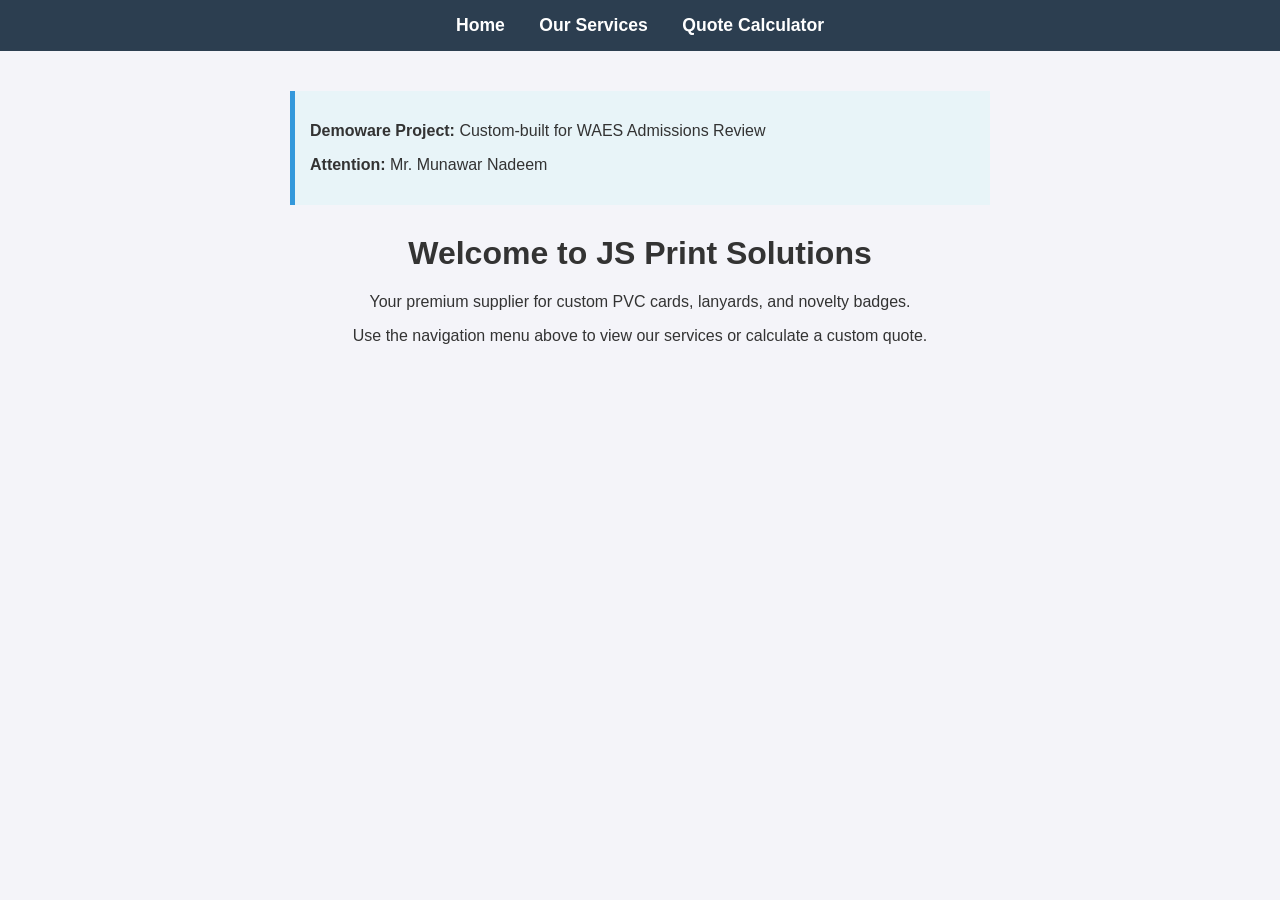
<file: MrNadeem/index.html>
<!DOCTYPE html>
<html lang="en">
<head>
    <meta charset="UTF-8">
    <meta name="viewport" content="width=device-width, initial-scale=1.0">
    <title>Home - JS Print Solutions</title>
    <link rel="stylesheet" href="style.css">
</head>
<body>
    <nav>
        <a href="index.html">Home</a>
        <a href="services.html">Our Services</a>
        <a href="calculator.html">Quote Calculator</a>
    </nav>

    <main>
        <div class="header-banner">
            <p><strong>Demoware Project:</strong> Custom-built for WAES Admissions Review</p>
            <p><strong>Attention:</strong> Mr. Munawar Nadeem</p>
        </div>

        <h1>Welcome to JS Print Solutions</h1>
        <p>Your premium supplier for custom PVC cards, lanyards, and novelty badges.</p>
        <p>Use the navigation menu above to view our services or calculate a custom quote.</p>
    </main>
</body>
</html>
</file>
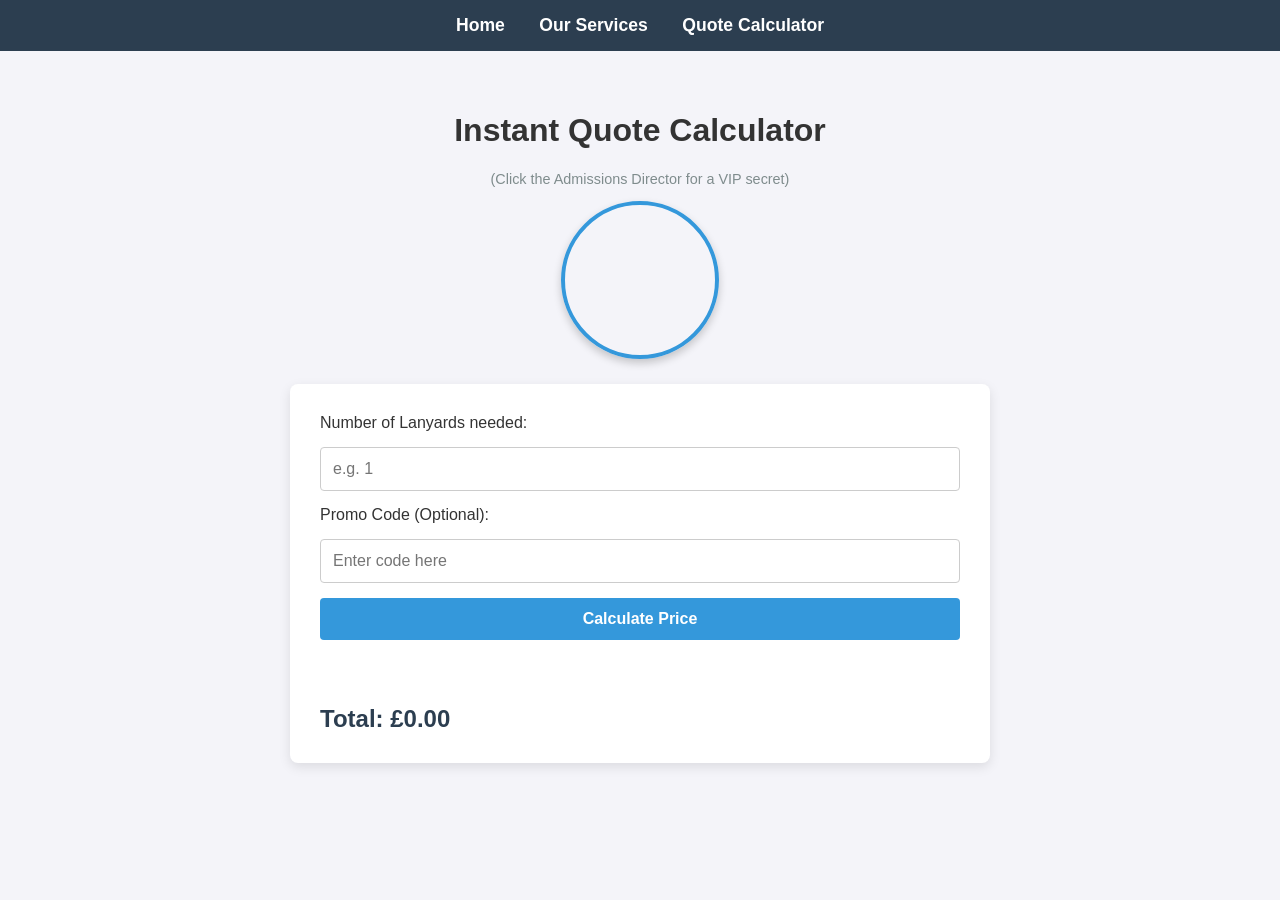
<file: MrNadeem/calculator.html>
<!DOCTYPE html>
<html lang="en">
<head>
    <meta charset="UTF-8">
    <meta name="viewport" content="width=device-width, initial-scale=1.0">
    <title>Calculator - JS Print Solutions</title>
    <link rel="stylesheet" href="style.css">
</head>
<body>
    <nav>
        <a href="index.html">Home</a>
        <a href="services.html">Our Services</a>
        <a href="calculator.html">Quote Calculator</a>
    </nav>

    <main>
        <h1>Instant Quote Calculator</h1>
        
        <!-- NEW: The Profile Picture Reveal Section -->
        <div class="secret-reveal-container">
            <p style="font-size: 0.9rem; color: #7f8c8d;">(Click the Admissions Director for a VIP secret)</p>
            
            <!-- We replaced the img tag with a div -->
            <div class="nadeem-profile" onclick="revealPromo()" title="Click to reveal"></div>
            
            <p id="secretPromoText">🤫 Secret VIP Code: NADEEM</p>
        </div>

        <div class="calculator-card">
            <label for="quantity">Number of Lanyards needed:</label>
            <input type="number" id="quantity" placeholder="e.g. 1" min="1">

            <label for="promoCode">Promo Code (Optional):</label>
            <input type="text" id="promoCode" placeholder="Enter code here">

            <button onclick="calculateTotal()">Calculate Price</button>

            <h3 id="discountMessage"></h3>
            <h2 id="finalTotal">Total: £0.00</h2>
        </div>
    </main>

    <script src="script.js"></script>
</body>
</html>
</file>
<file: MrNadeem/style.css>
body {
    font-family: 'Segoe UI', Tahoma, Geneva, Verdana, sans-serif;
    background-color: #f4f4f9;
    color: #333;
    margin: 0;
}

nav {
    background-color: #2c3e50;
    padding: 15px;
    text-align: center;
}

nav a {
    color: white;
    text-decoration: none;
    margin: 0 15px;
    font-weight: bold;
    font-size: 1.1rem;
}

nav a:hover {
    color: #3498db;
}

main {
    padding: 40px;
    max-width: 700px;
    margin: 0 auto;
    text-align: center;
}

.header-banner {
    background-color: #e8f4f8;
    border-left: 5px solid #3498db;
    padding: 15px;
    margin-bottom: 30px;
    text-align: left;
}

.calculator-card {
    background: white;
    padding: 30px;
    border-radius: 8px;
    box-shadow: 0 4px 12px rgba(0,0,0,0.1);
    display: flex;
    flex-direction: column;
    gap: 15px;
    text-align: left;
}

input, button {
    padding: 12px;
    font-size: 16px;
    border: 1px solid #ccc;
    border-radius: 4px;
}

button {
    background-color: #3498db;
    color: white;
    cursor: pointer;
    border: none;
    font-weight: bold;
    transition: background-color 0.3s;
}

button:hover {
    background-color: #2980b9;
}

#discountMessage {
    color: #27ae60;
    min-height: 25px;
    margin: 10px 0 0 0;
}

#finalTotal {
    margin: 0;
    color: #2c3e50;
}

.services-list {
    text-align: left;
    line-height: 1.8;
    font-size: 1.1rem;
}
/* --- NEW: Interactive Profile Image Styles --- */
.secret-reveal-container {
    text-align: center;
    margin-bottom: 25px;
}

.nadeem-profile {
    width: 150px; /* Made the circle slightly bigger for a better view */
    height: 150px;
    border-radius: 50%;
    margin: 0 auto; /* Centers the circle */
    
    /* The Background Image Trick */
    background-image: url('https://www.waes.ac.uk/wp-content/uploads/2025/03/IMG_4383-1024x683.jpg');
    background-repeat: no-repeat;
    
    /* ZOOM LEVEL: Increase this percentage to zoom in more, decrease to zoom out */
    background-size: 500%; 
    
    /* CAMERA PAN: The first number is Left/Right, the second is Up/Down */
    background-position: 99% 7%; 
    
    border: 4px solid #3498db;
    cursor: pointer;
    box-shadow: 0 4px 8px rgba(0,0,0,0.2);
    transition: transform 0.3s, border-color 0.3s;
}

.nadeem-profile:hover {
    transform: scale(1.1);
    border-color: #27ae60;
}

#secretPromoText {
    display: none; /* Hidden by default until clicked */
    color: #e74c3c;
    font-weight: bold;
    font-size: 1.2rem;
    margin-top: 15px;
    background-color: #fcebeb;
    padding: 10px;
    border-radius: 5px;
}
</file>
